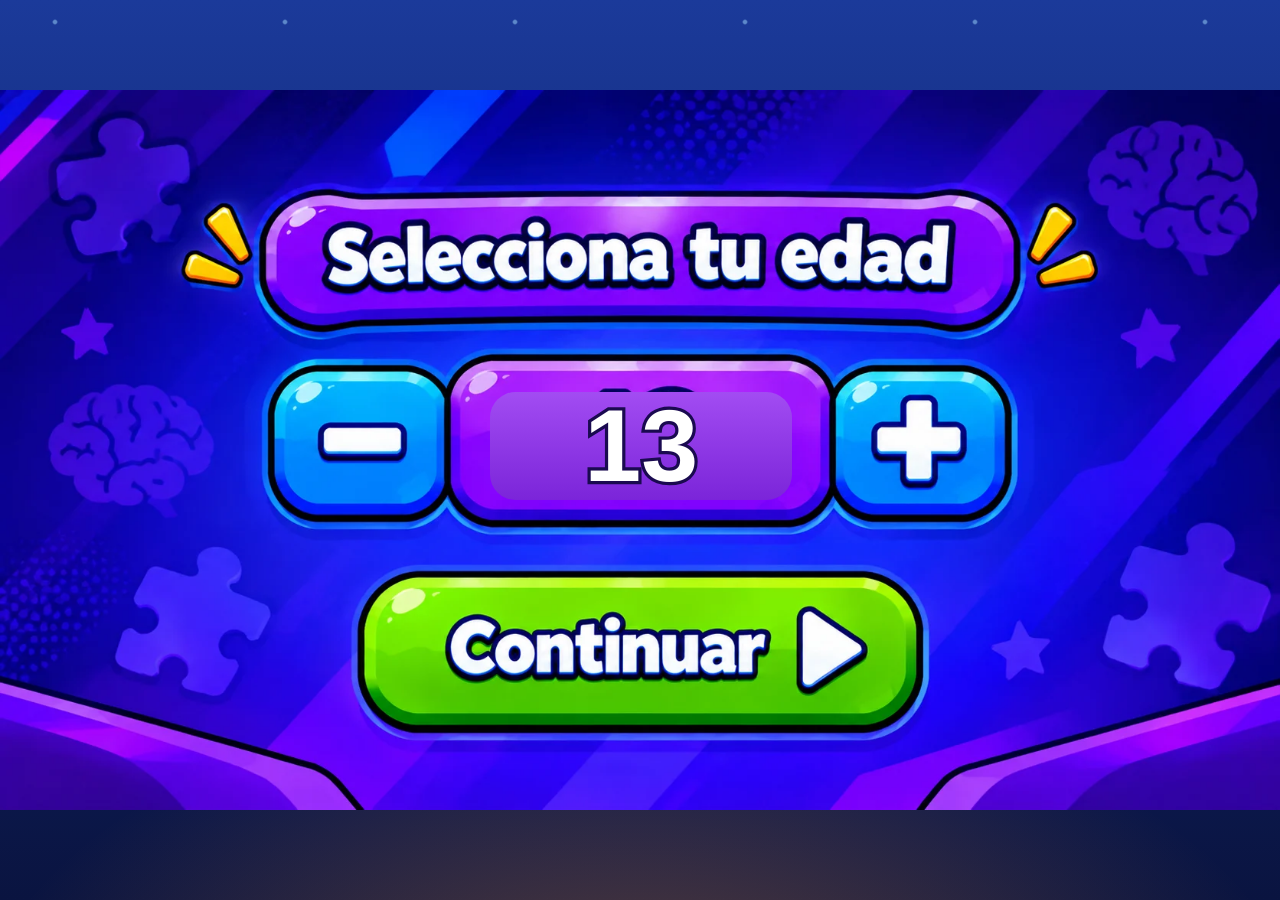
<file: index.html>
<!doctype html><html lang="es"><head><meta charset="utf-8">
<meta name="viewport" content="width=device-width,initial-scale=1,maximum-scale=1,viewport-fit=cover">
<meta name="mobile-web-app-capable" content="yes"><meta name="apple-mobile-web-app-capable" content="yes"><meta name="apple-mobile-web-app-status-bar-style" content="black-translucent"><meta name="theme-color" content="#1a1245"><title>Cerebro Loco Remaster</title>
<link rel="stylesheet" href="./game.css?v=16"><link rel="manifest" href="./app.webmanifest">
</head><body>
<main class="app">
<section class="screen art active" id="onboarding-age"><div class="stage"><img src="ui-age.webp" alt="" draggable="false"><div class="agenum" id="ageNum">13</div><div id="ageHits"></div></div></section>
<section class="screen art" id="onboarding-name"><div class="stage"><img src="ui-name.webp" alt="" draggable="false"><input id="inputName" type="text" maxlength="14" autocomplete="off" aria-label="Tu nombre"><div id="nameHits"></div></div></section>
<section class="screen art" id="home"><div class="stage"><img src="ui-home.webp" alt="" draggable="false"><div class="xpw"><i id="xpFill"></i></div><div id="homeHits"></div></div></section>
<section class="screen" id="levels"></section>
<section class="screen" id="game"><div class="stage" id="stage"><img id="bg" alt="" draggable="false">
<i class="cn" id="coinNum">50</i><div id="hots"></div><button class="hb" id="pauseBtn" aria-label="Pausa"></button><button class="hb" id="hintBtn" aria-label="Pista"></button>
<button class="hb" id="giftBtn" aria-label="Regalo"></button><button class="hb" id="focosBtn" aria-label="Focos"></button>
<div class="say" id="say"></div><div class="card" id="card"></div></div></section></main>
<div class="rotate"><b>Gira tu dispositivo</b><span>Se juega en horizontal.</span></div>
<div class="toast" id="toast"></div><script src="./game.js?v=16" defer></script></body></html>
</file>
<file: game.css>
:root{--ink:#1a1245;--p:#6b3fa0;--b:#2f6bff;--b2:#6cc4ff;--o:#ff9a3c;--cream:#fff3dc}
*{box-sizing:border-box;-webkit-tap-highlight-color:transparent;user-select:none}html,body{margin:0;width:100%;height:100%;overflow:hidden;background:radial-gradient(120% 120% at 20% 0,#7a4bb8,#2a1a6b 55%,#120b33);font-family:'Baloo 2',Nunito,system-ui,sans-serif;color:#fff}
.app,.screen{position:absolute;inset:0}.screen{display:none;padding:2.5vh 4vw;align-items:center;justify-content:center}.screen.active{display:flex}
.panel{width:min(520px,90vw);display:flex;flex-direction:column;gap:1.8vh;align-items:center;text-align:center;background:#ffffff14;border:3px solid #ffffff33;border-radius:28px;padding:3vh 4vw;backdrop-filter:blur(10px)}
.logo{font-weight:800;font-size:clamp(18px,3vw,26px);color:#fff}.logo b{color:var(--o)}.logo.big{font-size:clamp(34px,6vw,64px);line-height:1}
h1{font-size:clamp(24px,4.2vw,40px);margin:0;line-height:1.05}h2{font-size:clamp(28px,4vw,42px);margin:0}.sub{margin:0;color:#e4d8ff;font-weight:600;font-size:clamp(14px,1.8vw,18px)}
.btn,.rb{font:800 clamp(16px,2.2vw,22px)/1 'Baloo 2',sans-serif;color:#fff;border:3px solid var(--b2);border-radius:999px;padding:.7em 1.6em;background:linear-gradient(#4a8bff,#1f4fd8);box-shadow:0 5px 0 #12307f;cursor:pointer;transition:transform .08s}
.btn:active,.rb:active,.hb:active{transform:translateY(3px) scale(.96)}.btn.alt{background:linear-gradient(#ffb457,#f0781f);border-color:#ffd9a0;box-shadow:0 5px 0 #a24b0c}
.btn.ghost{background:#ffffff1c;border-color:#ffffff55;box-shadow:none;font-size:clamp(13px,1.7vw,17px)}.link{background:none;border:0;color:#d9c9ff;font:700 16px 'Baloo 2',sans-serif}
.rb{padding:.4em .9em;border-radius:16px}.chip{background:#12123a99;border:2px solid #ffffff44;border-radius:999px;padding:.2em .9em;font-weight:800}
.age{display:flex;align-items:center;gap:20px}.age strong{font-size:clamp(50px,9vw,80px);line-height:1;display:block}.age small{color:var(--o);font-weight:800}
input[type=text]{width:100%;font:700 20px 'Baloo 2',sans-serif;padding:.6em 1em;border-radius:16px;border:3px solid var(--b2);background:#fff;color:var(--ink);text-align:center}input[type=range]{width:100%;accent-color:var(--o)}
.homebox{display:grid;grid-template-columns:1fr 1fr;gap:4vw;width:min(1100px,100%);height:100%;align-items:center}.homeleft{display:flex;flex-direction:column;gap:1.6vh;align-items:flex-start}.top{display:flex;gap:10px;align-items:center;justify-content:space-between;width:100%}
.homeart{height:min(80vh,100%);border-radius:28px;border:4px solid var(--b2);background:url(scene-01.webp) 18% 50%/cover;box-shadow:0 10px 40px #0008}
#levels{flex-direction:column;align-items:stretch;justify-content:flex-start;gap:1.5vh}.level-grid{display:grid;grid-template-columns:repeat(3,1fr);gap:2vw;flex:1;min-height:0}
.level{position:relative;border:3px solid var(--b2);border-radius:22px;overflow:hidden;background:#000 center/cover;cursor:pointer;color:#fff;font:800 clamp(14px,2vw,20px) 'Baloo 2',sans-serif;text-align:left;padding:0}
.level span{position:absolute;left:0;right:0;bottom:0;padding:.5em .8em;background:linear-gradient(transparent,#120b33e0)}.level.done:after{content:'✓';position:absolute;top:8px;right:10px;background:#3ccf6e;border-radius:50%;width:2em;height:2em;display:grid;place-items:center}
#game{padding:0;background:#000}.stage{position:relative;width:min(100vw,calc(100vh*16/9));aspect-ratio:16/9;container-type:inline-size;overflow:hidden}.stage img{position:absolute;inset:0;width:100%;height:100%;pointer-events:none}
.cn{position:absolute;transform:translate(-50%,-50%);background:#14377f;color:#fff;font:800 3cqw/1 'Baloo 2',sans-serif;font-style:normal;width:4.6%;height:5.8%;display:grid;place-items:center;pointer-events:none}
.hb,.hot{position:absolute;background:transparent;border:0;padding:0;cursor:pointer;border-radius:14px}.hb:active{background:#ffffff33}.hot{pointer-events:auto}.hot.glow{animation:gl 1s infinite;box-shadow:0 0 0 .5cqw #ffe27a,0 0 3cqw #ffd04d}
@keyframes gl{50%{opacity:.35}}#pauseBtn{left:1.6%;top:1.2%;width:7%;height:13%}#hintBtn{left:1.4%;top:84.5%;width:18%;height:13%}#giftBtn{left:89%;top:.8%;width:10%;height:15%}#focosBtn{left:81.5%;top:84.5%;width:17.5%;height:14%}
.say{position:absolute;left:50%;bottom:3%;transform:translate(-50%,20px);opacity:0;background:var(--cream);color:var(--ink);font:800 2.4cqw 'Baloo 2',sans-serif;padding:.4em 1.1em;border-radius:999px;border:.3cqw solid #ff9a3c;box-shadow:0 .4cqw 0 #a24b0c;pointer-events:none;transition:.25s;max-width:60%;text-align:center}.say.on{opacity:1;transform:translate(-50%,0)}
.card{position:absolute;inset:0;display:none;align-items:center;justify-content:center;flex-direction:column;gap:1.5cqw;background:#120b33cc;color:var(--ink);font:800 2.6cqw 'Baloo 2',sans-serif;z-index:5}.card.on{display:flex}
.paper{background:var(--cream);border:.4cqw solid var(--o);border-radius:2cqw;padding:2cqw 4cqw;text-align:center;line-height:1.2}.grid3{display:grid;grid-template-columns:repeat(3,7cqw);gap:1cqw;justify-content:center}.grid3 b,.grid3 button{height:7cqw;border-radius:1.4cqw;font:800 3.6cqw 'Baloo 2',sans-serif;border:.3cqw solid var(--b2);background:linear-gradient(#4a8bff,#1f4fd8);color:#fff;display:grid;place-items:center}
.disp{font:800 5cqw 'Baloo 2',sans-serif;letter-spacing:1.2cqw;background:#fff;color:var(--ink);border-radius:1.4cqw;padding:.1em 1em;min-width:20cqw;text-align:center;min-height:1.3em}.shake{animation:sh .3s}@keyframes sh{25%{transform:translateX(-1cqw)}75%{transform:translateX(1cqw)}}
.item{position:absolute;width:7%;transform:translate(-50%,-50%);touch-action:none;cursor:grab;filter:drop-shadow(0 0 1.2cqw #ffd04d);animation:fl 1.2s infinite alternate;z-index:3}@keyframes fl{to{margin-top:-.8cqw}}
.modal{position:fixed;inset:0;z-index:20;display:none;align-items:center;justify-content:center;background:#120b33cc;backdrop-filter:blur(6px)}.modal.show{display:flex}.mcard{display:flex;flex-direction:column;gap:1.4vh;align-items:center;text-align:center;background:linear-gradient(#4b2a8f,#2a1a6b);border:4px solid var(--b2);border-radius:28px;padding:3vh 4vw;min-width:min(380px,80vw)}.trophy{font-size:60px;color:var(--o)}.mcard p{margin:0;color:#e4d8ff}
.toast{position:fixed;left:50%;top:12px;transform:translateX(-50%);background:var(--cream);color:var(--ink);font-weight:800;padding:.4em 1em;border-radius:999px;opacity:0;pointer-events:none;transition:.2s;z-index:30}.toast.show{opacity:1}
.rotate{display:none}@media(orientation:portrait){.app{display:none}.rotate{position:fixed;inset:0;display:flex;flex-direction:column;align-items:center;justify-content:center;font-size:22px}}
.homec{display:flex;flex-direction:column;align-items:center;gap:1.4vh;text-align:center;width:min(640px,94vw);position:relative}.homec .top{position:absolute;top:-6vh;left:0}
.homec:before{content:'';position:absolute;inset:-20vh -10vw;background:radial-gradient(closest-side,#ff9a3c40,transparent);z-index:-1}
.brain{font-size:clamp(50px,11vh,90px);animation:fl2 2s ease-in-out infinite alternate}@keyframes fl2{to{transform:translateY(-8px) rotate(4deg)}}
.row{display:flex;gap:14px;flex-wrap:wrap;justify-content:center}.btn.big{font-size:clamp(20px,3.4vh,28px);min-width:min(220px,40vw)}
.mcard{gap:14px;padding:26px 30px;width:min(360px,86vw)}.mcard .btn{width:100%;min-height:56px;font-size:20px;padding:.5em 1em;white-space:nowrap}.mcard .btn.ghost{background:#ffffff26;border:3px solid #ffffff66;color:#fff;box-shadow:0 4px 0 #0005}
.homeart{display:none}
html,body{background:radial-gradient(80% 60% at 50% 115%,#ff9a3c55,transparent 65%),linear-gradient(#1b3a9a,#0f2166 55%,#0a1440)}
.app:before{content:'';position:absolute;inset:0;pointer-events:none;background:radial-gradient(circle,#ffe9a8 0 2px,transparent 3px) 12% 30%/180px 160px,radial-gradient(circle,#9fd8ff 0 1.5px,transparent 3px) 60% 70%/230px 190px;opacity:.5;animation:dr 12s linear infinite}@keyframes dr{to{background-position:12% 130%,60% 170%}}
.ic{width:1.15em;height:1.15em;margin-right:.4em;vertical-align:-.2em;flex:none}.btn,.chip,.back{display:inline-flex;align-items:center;justify-content:center}.chip .ic{margin-right:.3em}
.htop{position:absolute;top:3vh;left:4vw;right:4vw;width:auto}.homec{position:static;gap:1.2vh}.homec:before{display:none}
.logo.big{font-size:clamp(40px,8vh,72px);letter-spacing:1px;text-shadow:0 4px 0 #0a1440}.tag{font:800 clamp(12px,2vh,16px)/1 'Baloo 2',sans-serif;letter-spacing:.5em;color:#6cc4ff;margin:-.2em 0 .6em .5em}
.back{gap:.2em;font:800 clamp(15px,2.2vh,19px) 'Baloo 2',sans-serif;color:#fff;background:#0f2a6b;border:3px solid #6cc4ff;border-radius:14px;padding:.45em 1.1em .45em .7em;box-shadow:0 4px 0 #071a45;cursor:pointer}.back:active{transform:translateY(3px)}.back .ic{margin:0 .2em 0 0}
.panel{background:linear-gradient(#1f48aa,#12307f);border:4px solid #6cc4ff;box-shadow:0 8px 0 #071a45,0 0 40px #2f6bff55;backdrop-filter:none}.panel .logo{color:#cfe8ff}.age strong{color:#fff;text-shadow:0 3px 0 #071a45}input[type=text]{background:#eaf4ff;border-color:#ffb457}
.btn.skip{background:#ffffff1f;border:3px solid #ffd9a0;color:#ffd9a0;box-shadow:0 4px 0 #0005;font-size:17px}

html,body{overscroll-behavior:none;touch-action:manipulation}

.stage{touch-action:none}

.screen.art{padding:0}.art .stage{flex:none}.xpw{position:absolute;left:7.8%;top:4.5%;width:11.5%;height:6.2%;border-radius:999px;overflow:hidden}.xpw i{display:block;height:100%;width:0;background:linear-gradient(#ffd23c,#ff9a3c);transition:width .5s}
.agenum{position:absolute;left:38.3%;top:42%;width:23.6%;height:14.9%;display:grid;place-items:center;font:800 8cqw/1 'Baloo 2',sans-serif;color:#fff;-webkit-text-stroke:.5cqw #1a0a50;paint-order:stroke fill;background:linear-gradient(#a24cf2,#7b25d9);border-radius:2cqw;pointer-events:none}
#inputName{position:absolute;left:24.2%;top:40.9%;width:56%;height:16.5%;background:transparent;border:0;outline:0;color:#fff;font:800 6cqw 'Baloo 2',sans-serif;padding:0;user-select:text;-webkit-user-select:text}
.nf{position:relative;width:min(560px,88vw);padding:7% 6% 6%;border-radius:28px;background:linear-gradient(#4aa2ff,#2757e0);border:5px solid #6cc4ff;box-shadow:0 0 0 4px #14225e,0 12px 40px #000a;text-align:center;color:#fff;font-family:'Baloo 2',sans-serif}
.nft{margin:0 0 .3em 24%;font-weight:800;font-size:clamp(26px,5vw,42px);line-height:1.3;background:linear-gradient(#b04bff,#7a2ee8);border-radius:999px;padding:.05em .5em;-webkit-text-stroke:.07em #14225e;paint-order:stroke fill}
.nf p{margin:.2em 0 .8em 24%;font-weight:800;font-size:clamp(18px,3.4vw,28px);line-height:1.15;-webkit-text-stroke:.07em #14225e;paint-order:stroke fill}.nf p b{color:#ffe61a;font-size:1.4em}
.nfb1{position:absolute;left:-3%;top:-14%;width:30%;filter:drop-shadow(0 4px 0 #0005)}.nfx{position:absolute;right:-3%;top:-9%;width:13%;aspect-ratio:1;border-radius:50%;background:#e8262f;border:4px solid #fff;box-shadow:0 4px 0 #8a0f15;padding:8px}.nfx svg{width:100%;height:100%}
.nfr{display:flex;gap:4%}.nfr button{flex:1;min-height:56px;font:800 clamp(18px,3.4vw,26px) 'Baloo 2',sans-serif;color:#fff;-webkit-text-stroke:.06em #14225e;paint-order:stroke fill;border-radius:999px;border:4px solid #14225e;display:flex;align-items:center;justify-content:center;gap:.3em;cursor:pointer}
.nfr button:active{transform:translateY(3px)}.nb1{background:linear-gradient(#b04bff,#7a2ee8);box-shadow:0 5px 0 #3c1590}.nb2{background:linear-gradient(#8fff1a,#4fc400);box-shadow:0 5px 0 #2a7a00}.nb2 svg{width:1.1em;height:1.1em}
.nfr button{font-family:'Baloo 2',Nunito,system-ui,sans-serif;white-space:nowrap;font-size:clamp(16px,3vw,24px)}.nf{padding:6% 6% 5%}.nf p{margin-bottom:.6em}.nft{margin-top:.2em}
.nf{padding:30px 28px 26px}

.pm{font-size:min(3.3vh,24px);width:19em;padding:.9em .9em 1em;border-radius:1.6em;background:linear-gradient(#5a2fc0,#3c2490);border:.22em solid #8a4dff;box-shadow:0 0 0 .2em #1a0f55,0 1em 3em #000a;display:flex;flex-direction:column;gap:.5em;font-family:'Baloo 2',sans-serif;color:#fff;align-items:stretch}
.pmt{text-align:center;font-weight:800;font-size:1.9em;line-height:1.1;text-shadow:0 .08em 0 #1a0f55}
.pb{height:2.6em;flex:none;border-radius:999px;border:.18em solid #0a0a3cd9;color:#fff;font:800 1.1em/1 'Baloo 2',sans-serif;display:flex;align-items:center;justify-content:center;gap:.5em;text-shadow:0 .08em 0 #0007;cursor:pointer;width:100%}
.b-blue{background:linear-gradient(#3ea0ff,#1457e8);box-shadow:0 .2em 0 #0b2f94}.b-orange{background:linear-gradient(#ffb02e,#f56a00);box-shadow:0 .2em 0 #9a3d00}.b-purple{background:linear-gradient(#9a3dff,#6a1fe0);box-shadow:0 .2em 0 #3a0f99}
.pb svg,.pb .ic{width:1.3em;height:1.3em;margin:0}.pb:active{transform:translateY(.15em)}
.wm{align-items:center;text-align:center;font-size:min(3vh,22px)}.wst{width:4em;margin-top:-.4em;filter:drop-shadow(0 .15em 0 #0006)}.wt{font-weight:800;font-size:2em;line-height:1.1;text-shadow:0 .08em 0 #1a0f55}.ws{font-weight:800;font-size:1.2em;color:#cfe8ff}.wr{font-weight:800;color:#ffd23c;font-size:1.1em}.wd{font-size:.95em;color:#d9ccff;margin-bottom:.3em;text-align:center}
.ver{text-align:center;font-size:.8em;color:#cbbcff}.im{font-size:min(2.7vh,19px);width:min(28em,92vw);gap:.45em}.im .pmt{font-size:1.5em}.by{text-align:center;color:#ffd23c;font-weight:800}.im p{margin:0;text-align:center;color:#e8dfff;line-height:1.2}
.ir{background:#ffffff14;border:.12em solid #ffffff33;border-radius:.8em;padding:.4em .8em;line-height:1.15}.ir b{display:block;color:#fff}.ir span{color:#d9ccff;font-size:.92em}
#levels{flex-direction:column;justify-content:flex-start;align-items:stretch;gap:2vh;padding:3vh 3vw;isolation:isolate}
#levels:before{content:'';position:absolute;inset:-20px;z-index:-1;background:linear-gradient(#2a1a7acc,#140c40cc),url(scene-02.webp) center/cover;filter:blur(10px)}
.lh{display:flex;align-items:center;gap:2vw;font-family:'Baloo 2',sans-serif}.ltt{display:flex;align-items:center;gap:1.2vw;flex:1;min-width:0}.lci{width:6vh;height:6vh}.lci svg{width:100%;height:100%}.ltt b{font-size:min(6vh,40px);line-height:1}
.lp{display:flex;align-items:center;gap:.6vw;background:#1a1450b3;border:.25vh solid #ffffff30;border-radius:999px;padding:.4vh 1.2vw;font:700 min(2.8vh,18px) 'Baloo 2',sans-serif;margin-left:1vw}.lpc{width:3.4vh;height:3.4vh;border-radius:50%;background:#2ed36b;display:grid;place-items:center}.lpc svg{width:70%}.lp i{font-style:normal}
.lg{flex:1;min-height:0;display:grid;grid-template-columns:1fr 1fr;grid-template-rows:repeat(4,1fr);gap:1.6vh 2vw}
.lc{display:flex;align-items:center;gap:1.2vw;min-height:0;padding:0;overflow:hidden;border-radius:2.2vh;border:.3vh solid #7a4bff;background:linear-gradient(#26206b,#171352);color:#fff;font:700 min(2.6vh,19px)/1.1 'Baloo 2',sans-serif;text-align:left;cursor:pointer;box-shadow:0 .4vh 0 #0a0630}.lc:active{transform:translateY(.3vh)}
.th{align-self:stretch;width:30%;background-size:cover;background-position:30% 45%;flex:none}.tt{flex:1}.ck{flex:none;width:5.2vh;height:5.2vh;border-radius:50%;margin-right:1.2vw;background:#4a3aa8;display:grid;place-items:center}.ck svg{width:60%;height:60%}.lc.done .ck{background:#2ed36b}
.hot.glow{animation:gl .7s infinite alternate;background:#ffe27a44;box-shadow:0 0 0 .5cqw #fff,0 0 0 1cqw #ffd04d,0 0 4cqw 1.2cqw #ffd04dcc}@keyframes gl{to{opacity:.45}}
.back svg{width:1.3em;height:1.3em;flex:none}.th{background-size:200% auto!important;background-position:16% 49%!important}
@keyframes gl{from{transform:scale(1)}to{transform:scale(1.4)}}.hot.glow{opacity:1;z-index:2}

.ac{position:relative;height:min(90vh,780px);background-size:100% 100%;background-repeat:no-repeat;container-type:inline-size;filter:drop-shadow(0 1vh 3vh #000a)}
.pt{position:absolute;display:flex;align-items:center;justify-content:center;pointer-events:none;font-style:normal;font-family:'Baloo 2',Nunito,system-ui,sans-serif;font-weight:800;white-space:nowrap}
#muT{font-size:5.4cqw;color:#fff;text-shadow:0 .5cqw 0 #3a0f99}#winText{font-size:3.6cqw;color:#c9baff}
#mapCount{font-size:2.3cqw;color:#e8e0ff}#coinsLevels{font-size:3.1cqw;color:#fff}.pt.ck{border-radius:1.2cqw}
#levels:before{display:none}#levels{padding:0;gap:0;flex-direction:row;align-items:center;justify-content:center}
.hb:active{background:#ffffff26}
</file>
